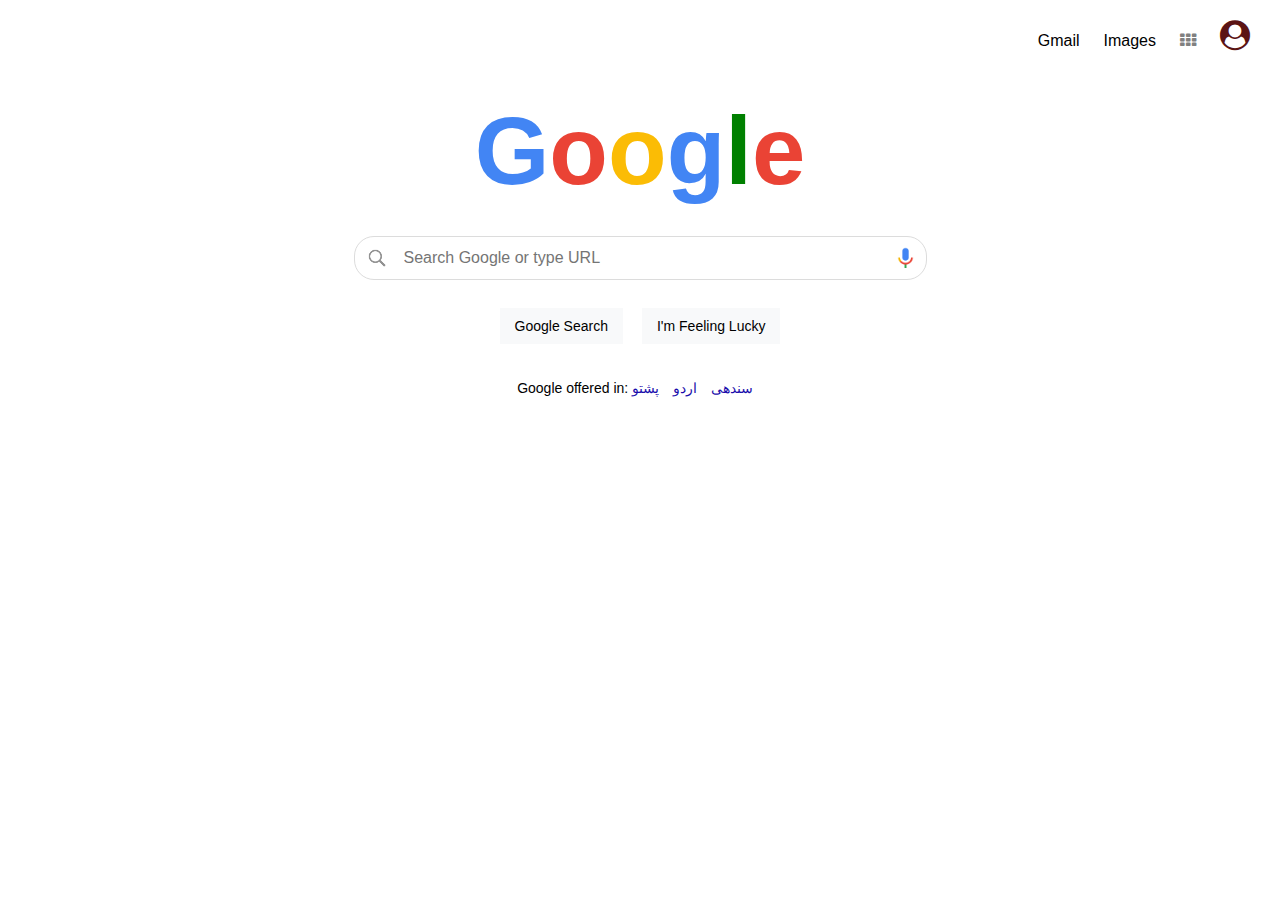
<file: index.html>
<!DOCTYPE html>
<html lang="en">
<link>
    <meta charset="UTF-8">
    <meta http-equiv="X-UA-Compatible" content="IE=edge">
    <meta name="viewport" content="width=device-width, initial-scale=1.0">
    <link rel="stylesheet" href="https://cdnjs.cloudflare.com/ajax/libs/font-awesome/4.7.0/css/font-awesome.min.css">
    <link rel="preconnect" href="https://fonts.googleapis.com">
<link rel="preconnect" href="https://fonts.gstatic.com" crossorigin>
<link href="http://fonts.cdnfonts.com/css/google-sans" rel="stylesheet">
    <link rel="stylesheet" href="./css/style.css"></link>
    <title>Task 1</title>
</head>

<body>
    <nav>
        <a href="#" >Gmail</a>
        <a href="#">Images</a>
        <a href="#"><i class="fa fa-th" aria-hidden="true"></i></a>
        <a href="#"><i class="fa fa-user-circle" aria-hidden="true"></i></a>
    </nav>
    <div class="main">
        <div id="title">
            <h1 class="font-lg"><span class="blue">G</span><span class="red">o</span><span class="orange">o</span><span class="blue">g</span><span class="green">l</span><span class="red">e</span></h1>
        </div>
       
        <form action="search.html" id="google">
            <img src="./img/search.png" class="search" width="25px" height="25px">
            <input type="text" name="search" placeholder="Search Google or type URL" required/>
            <img src="./img/mic.png" class="mic" width="25px" height="25px">
            <br/><br/>
            <button type="submit" id="search-btn">Google Search</button>
            <button type="submit">I'm Feeling Lucky</button>
            <br/><br/><br/>
            <p class="lang font-lg">Google offered in: 
                <a href="#">سندھی</a>
                <a href="#">اردو</a>
                <a href="#">پشتو</a>
            </p>
        </form>
        
        
    </div>

    
    
</body>
</html>
</file>
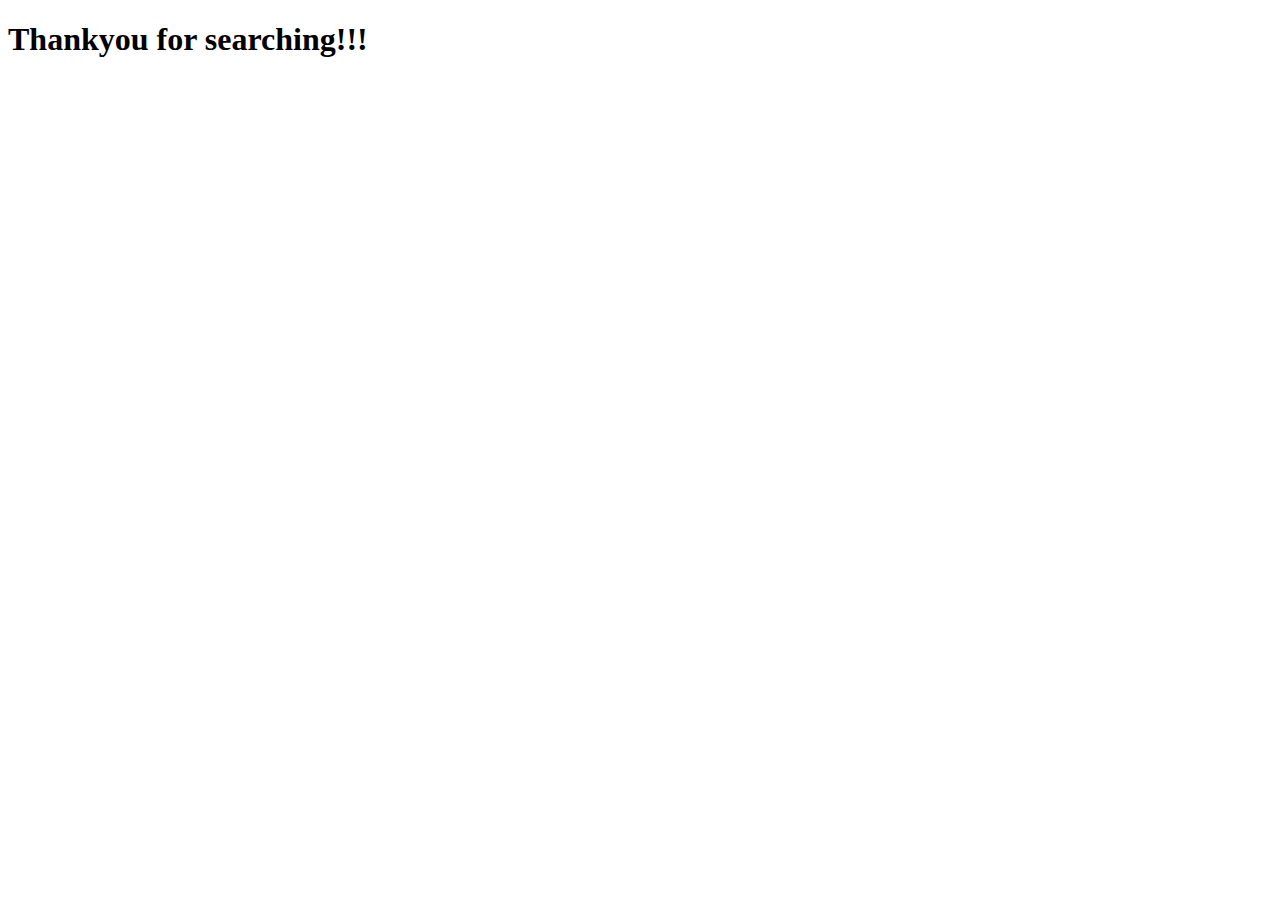
<file: search.html>
<!DOCTYPE html>
<html lang="en">
<head>
    <meta charset="UTF-8">
    <meta http-equiv="X-UA-Compatible" content="IE=edge">
    <meta name="viewport" content="width=device-width, initial-scale=1.0">
    <title>Document</title>
</head>
<body>
    <h1>Thankyou for searching!!!</h1>
</body>
</html>
</file>
<file: css/style.css>
*{
    margin: 0;
  }
#title h1{
    font-size: 6rem;
    margin-bottom: 30px;
}
.font-lg{
    font-family: 'Product Sans light', sans-serif;
}
div {
    margin-top:1%;
    display: flex;
    align-items: center;
    justify-content: center;
    flex-direction: column;
    text-align: center;
   
}
.blue{
    color: rgba(66, 133, 244, 1);
}
.red{
    color: rgba(234, 67, 53, 1);
}
.yellow{
    color:  rgba(251, 188, 5, 1);
}
.orange{
    color: rgba(251, 188, 5, 1);
}
.green{
    color: green;
}
.gray{
    color:gray;
}
form#google {
    position: relative;
}
form input{
    height: 40px;
    width: 520px;
    border-radius: 20px;
    font-size: 16px;
    border: 1px solid gainsboro;
    color: gray;
    padding-left: 49px;
    margin-bottom: 10px;
    position: relative;
}
input:hover,input:focus{
    box-shadow: 1px 1px 6px #b0afaf;
}

.mic{
    position: absolute;
    right: 9px;
    top: 10px;
}
.search{
    position: absolute;
    top:9px;
    left: 10px;
    z-index: 999;
}

nav{
    text-align: right;
    padding: 20px;
}
nav a{
    text-decoration: none;
    color: black;
    font-size: 16px;
    padding:10px;
    font-family: 'Product Sans light', sans-serif;
}
i.fa.fa-user-circle {
    font-size: 30px;
    color: rgb(91, 20, 20);
}
i.fa.fa-th{
    color: gray;
}

button{
    background-color: #f8f9fa;
    border: 1px solid #f8f9fa;
    border: none;
    padding: 10px 15px;
    font-size: 14px;
    
}
#search-btn{
    margin-right: 15px;
}
.lang{
    font-size: 14px;
}
.lang > a{
    text-decoration: none;
    padding-right: 10px;
    color: #1a0dab;
}
 a:hover{
    text-decoration: underline;
}
</file>
